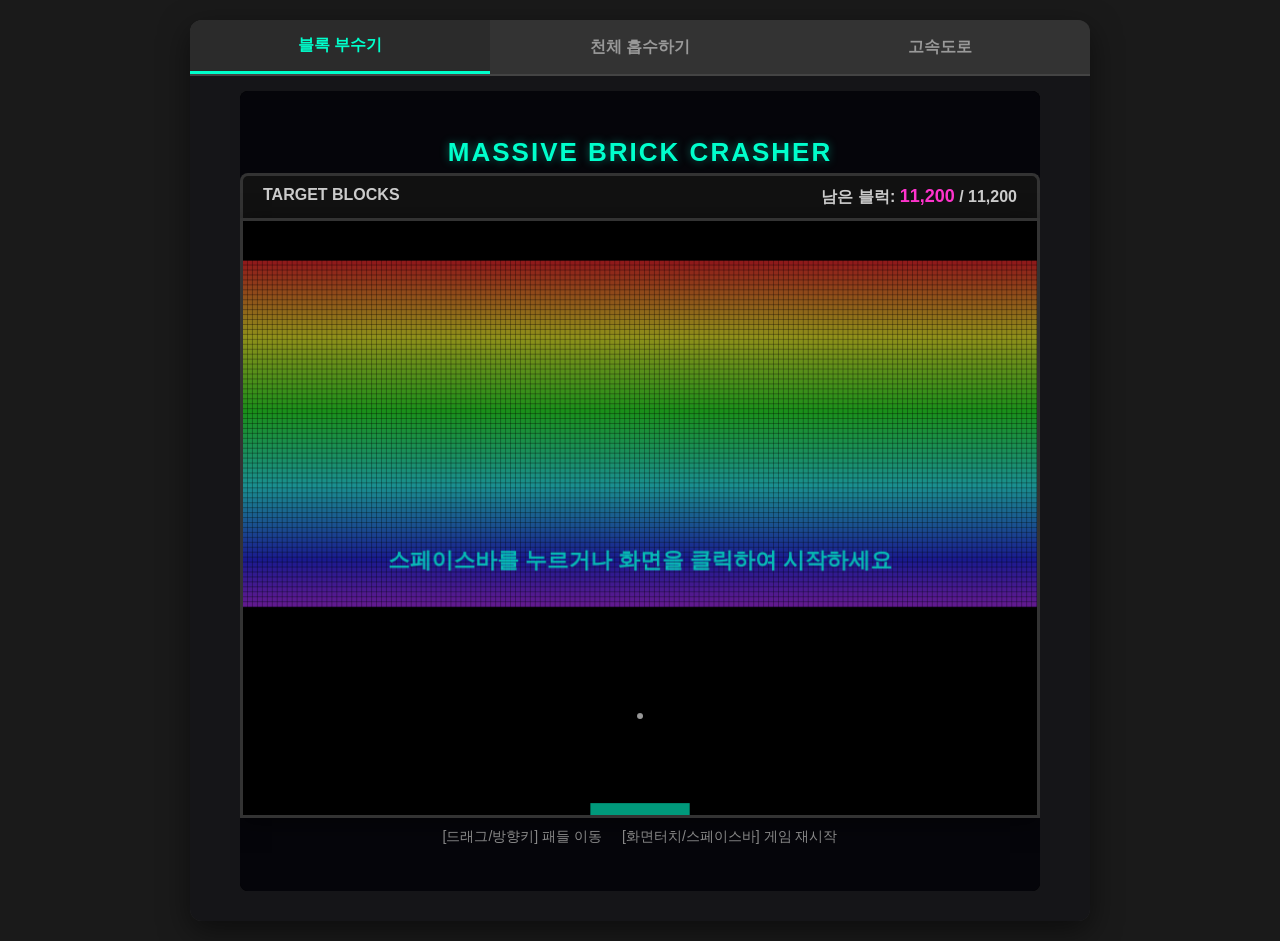
<file: index.html>
<!DOCTYPE html>
<html lang="ko">
<head>
    <meta charset="UTF-8">
    <meta name="viewport" content="width=device-width, initial-scale=1.0">
    <title>아케이드 게임 천국</title>
    <link rel="stylesheet" href="style.css">
</head>
<body>

    <div class="game-container">
        <div class="tab-menu">
            <button class="tab-btn active" data-tab="game1">블록 부수기</button>
            <button class="tab-btn" data-tab="game2">천체 흡수하기</button>
            <button class="tab-btn" data-tab="game3">고속도로</button>
        </div>

        <div class="tab-content">
            <div id="game1" class="tab-panel active">
                <div class="panel-layer">
                    <div class="panel-viewport">
                        <iframe src="Block.html" title="Block" data-native-width="800" data-native-height="800"></iframe>
                    </div>
                </div>
            </div>
            <div id="game2" class="tab-panel">
                <div class="panel-layer">
                    <div class="panel-viewport">
                        <iframe src="Celestial.html" title="Celestial" data-native-width="1280" data-native-height="1280"></iframe>
                    </div>
                </div>
            </div>
            <div id="game3" class="tab-panel">
                <div class="panel-layer">
                    <div class="panel-viewport">
                        <iframe id="highwayFrame" src="Highway.html" title="Highway" data-native-width="520" data-native-height="900"></iframe>
                    </div>
                </div>
            </div>
        </div>
    </div>

    <script src="script.js"></script>
</body>
</html>
</file>
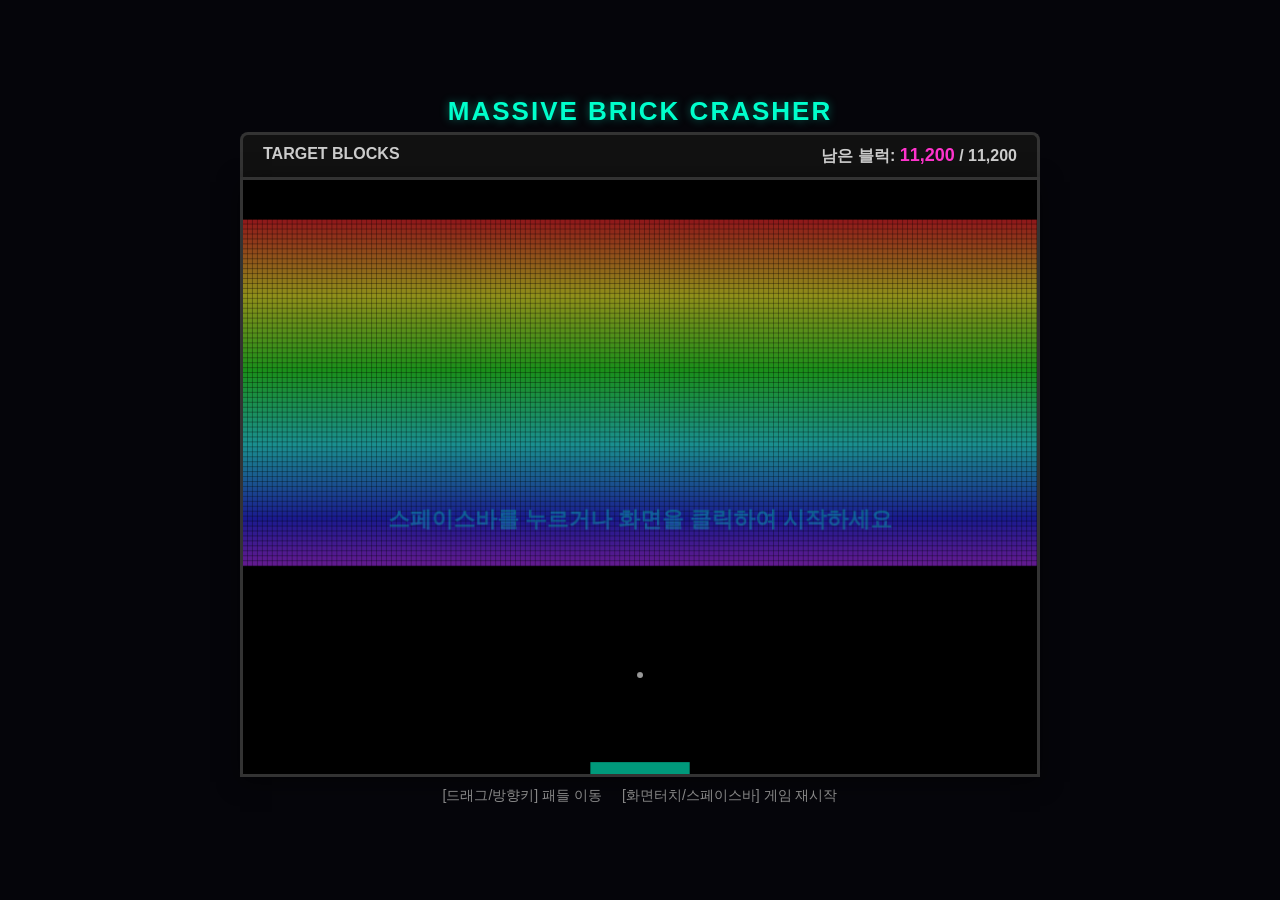
<file: Block.html>
<!DOCTYPE html>
<html lang="ko">
<head>
    <meta charset="UTF-8">
    <meta name="viewport" content="width=device-width, initial-scale=1.0, maximum-scale=1.0, user-scalable=no">
    <title>Massive Brick Breaker (Speed Limit Update)</title>
    <style>
        * { padding: 0; margin: 0; box-sizing: border-box; }
        body {
            background: #05050a;
            color: #fff;
            font-family: 'Arial', sans-serif;
            display: flex;
            flex-direction: column;
            align-items: center;
            justify-content: center;
            height: 100vh;
            overflow: hidden;
            touch-action: none; 
        }
        h1 {
            margin-bottom: 5px;
            font-size: clamp(18px, 4vw, 26px); 
            letter-spacing: 2px;
            color: #00ffcc;
            text-shadow: 0 0 10px rgba(0,255,204,0.4);
            text-align: center;
        }
        .hud-board {
            display: flex;
            justify-content: space-between;
            width: 100%;
            max-width: 800px;
            padding: 10px 20px;
            background: #111;
            border: 3px solid #333;
            border-bottom: none; 
            border-radius: 8px 8px 0 0;
            font-size: 16px;
            font-weight: bold;
            color: #ccc;
        }
        .hud-board .highlight {
            color: #ff33cc;
            font-size: 18px;
        }
        #gameCanvas {
            background: #000;
            border: 3px solid #333;
            display: block;
            width: 100%;
            max-width: 800px;
            aspect-ratio: 4 / 3; 
            box-shadow: 0 5px 20px rgba(0,0,0,0.5);
        }
        .ui-info {
            margin-top: 10px;
            display: flex;
            flex-wrap: wrap;
            justify-content: center;
            gap: 10px 20px;
            font-size: clamp(11px, 2.5vw, 14px);
            color: #888;
        }
    </style>
</head>
<body>

    <h1>MASSIVE BRICK CRASHER</h1>
    
    <div class="hud-board">
        <span>TARGET BLOCKS</span>
        <span>남은 블럭: <span id="remainingBricks" class="highlight">0</span> / <span id="totalBricks">0</span></span>
    </div>

    <canvas id="gameCanvas" width="800" height="600"></canvas>
    
    <div class="ui-info">
        <span>[드래그/방향키] 패들 이동</span>
        <span>[화면터치/스페이스바] 게임 재시작</span>
    </div>

    <script>
        // =====================================================================
        // 🛠️ 게임 통합 설정 구역 (여기서 원하는 대로 수치를 조작하세요!)
        // =====================================================================
        const CONFIG = {
            START_MESSAGE: "스페이스바를 누르거나 화면을 클릭하여 시작하세요", 
            BRICK_ROWS: 70,          
            BRICK_COLS: 160,         
            TOP_MARGIN: 40,          
            MAX_BALLS: 500,          
            MAX_ITEMS: 4,            
            BALL_SPEED: 3,           // 공의 기본(최저) 속도
            MAX_BALL_SPEED: 7,       // 💡 [기능 추가] 공의 최고 속도 한계치 제한!
            BALL_RADIUS: 3           
        };
        // =====================================================================

        const canvas = document.getElementById("gameCanvas");
        const ctx = canvas.getContext("2d");

        const domRemaining = document.getElementById("remainingBricks");
        const domTotal = document.getElementById("totalBricks");

        let gameState = 'WAITING';
        let score = 0;
        let totalBricks = 0;

        const paddleHeight = 12;
        let paddleWidth = 100;
        let paddleX = (canvas.width - paddleWidth) / 2;
        let rightPressed = false;
        let leftPressed = false;
        let paddleSpeedX = 0; 
        let lastMouseX = paddleX + paddleWidth / 2;

        const brickRows = CONFIG.BRICK_ROWS;
        const brickCols = CONFIG.BRICK_COLS;
        const playAreaWidth = 800;
        const playAreaHeight = 350; 
        const TOP_MARGIN = CONFIG.TOP_MARGIN; 
        const brickWidth = playAreaWidth / brickCols;   
        const brickHeight = playAreaHeight / brickRows; 
        
        let brickGrid = new Uint8Array(brickCols * brickRows);

        let balls = [];
        const ballRadius = CONFIG.BALL_RADIUS; 
        const initialBallSpeed = CONFIG.BALL_SPEED; 
        const MAX_BALLS = CONFIG.MAX_BALLS; 

        let items = [];
        const itemSize = 12;
        const itemSpeed = 3;
        const MAX_ITEMS = CONFIG.MAX_ITEMS; 

        function updateHUD() {
            if (domRemaining) domRemaining.innerText = (totalBricks - score).toLocaleString();
        }

        function initGame() {
            gameState = 'WAITING';
            score = 0;
            brickGrid.fill(1);
            totalBricks = brickCols * brickRows;
            if (domTotal) domTotal.innerText = totalBricks.toLocaleString();
            updateHUD();

            balls = [{
                x: canvas.width / 2,
                y: canvas.height - 100, 
                dx: initialBallSpeed * (Math.random() > 0.5 ? 1 : -1),
                dy: -initialBallSpeed // 시작할 때 위로 향하도록 수정
            }];

            items = [];
            paddleX = (canvas.width - paddleWidth) / 2;
            paddleSpeedX = 0;
            lastMouseX = paddleX + paddleWidth / 2;
        }

        function startGame() {
            if (gameState === 'WAITING') {
                gameState = 'PLAYING';
            } else if (gameState === 'GAMEOVER' || gameState === 'VICTORY') {
                initGame();
                gameState = 'PLAYING';
            }
        }

        // --- 입력(키보드) ---
        document.addEventListener("keydown", e => {
            if (e.key === "Right" || e.key === "ArrowRight") rightPressed = true;
            else if (e.key === "Left" || e.key === "ArrowLeft") leftPressed = true;
            if (e.key === " ") startGame(); 
        });
        document.addEventListener("keyup", e => {
            if (e.key === "Right" || e.key === "ArrowRight") rightPressed = false;
            else if (e.key === "Left" || e.key === "ArrowLeft") leftPressed = false;
        });

        // --- 입력(마우스 및 모바일 터치 통합) ---
        function updatePaddlePosition(clientX) {
            const rect = canvas.getBoundingClientRect();
            const scaleX = canvas.width / rect.width;
            let relativeX = (clientX - rect.left) * scaleX;

            if (relativeX > 0 && relativeX < canvas.width) {
                paddleX = relativeX - paddleWidth / 2;
                paddleSpeedX = relativeX - lastMouseX;
                lastMouseX = relativeX;
            }
        }

        canvas.addEventListener("mousemove", e => {
            if(gameState === 'PLAYING') updatePaddlePosition(e.clientX);
        });
        canvas.addEventListener("mousedown", e => {
            startGame();
        });

        canvas.addEventListener("touchstart", e => {
            startGame();
            if (gameState !== 'PLAYING') return;
            const rect = canvas.getBoundingClientRect();
            const scaleX = canvas.width / rect.width;
            lastMouseX = (e.touches[0].clientX - rect.left) * scaleX;
            updatePaddlePosition(e.touches[0].clientX);
        }, { passive: false });

        canvas.addEventListener("touchmove", e => {
            e.preventDefault(); 
            if(gameState === 'PLAYING') updatePaddlePosition(e.touches[0].clientX);
        }, { passive: false });


        // --- 물리 및 게임 로직 ---
        function spawnItem(x, y) {
            if (items.length < MAX_ITEMS && balls.length < MAX_BALLS) { 
                if (Math.random() < 0.4) items.push({ x, y });
            }
        }

        function drawBricks() {
            for (let r = 0; r < brickRows; r++) {
                ctx.fillStyle = `hsl(${(r / brickRows) * 280}, 85%, 55%)`;
                for (let c = 0; c < brickCols; c++) {
                    const idx = r * brickCols + c;
                    if (brickGrid[idx] === 1) {
                        const bX = c * brickWidth;
                        const bY = (r * brickHeight) + TOP_MARGIN; 
                        ctx.fillRect(bX, bY, brickWidth - 0.3, brickHeight - 0.3); 
                    }
                }
            }
        }

        function drawBalls() {
            balls.forEach(ball => {
                ctx.beginPath();
                ctx.arc(ball.x, ball.y, ballRadius, 0, Math.PI * 2);
                ctx.fillStyle = "#fff";
                ctx.fill();
                ctx.closePath();
            });
        }

        function drawItems() {
            items.forEach(item => {
                ctx.beginPath();
                ctx.rect(item.x - itemSize/2, item.y - itemSize/2, itemSize, itemSize);
                ctx.fillStyle = "#00ffcc";
                ctx.fill();
                ctx.closePath();
            });
        }

        // 대기 화면 그리기 (페이드 인/아웃 효과)
        function drawWaitingScreen() {
            const alpha = 0.2 + 0.8 * Math.abs(Math.sin(Date.now() / 400));
            ctx.fillStyle = "rgba(0, 0, 0, 0.4)"; 
            ctx.fillRect(0, 0, canvas.width, canvas.height);

            ctx.font = "bold 22px Arial";
            ctx.fillStyle = `rgba(0, 255, 204, ${alpha})`; 
            ctx.textAlign = "center";
            ctx.fillText(CONFIG.START_MESSAGE, canvas.width / 2, canvas.height / 2 + 50);
            ctx.textAlign = "left";
        }

        function drawPaddle() {
            ctx.beginPath();
            ctx.rect(paddleX, canvas.height - paddleHeight, paddleWidth, paddleHeight);
            ctx.fillStyle = "#00ffcc";
            ctx.fill();
            ctx.closePath();
        }

        function drawEndScreen() {
            ctx.fillStyle = "rgba(0,0,0,0.85)";
            ctx.fillRect(0, 0, canvas.width, canvas.height);
            ctx.font = "bold 44px Arial";
            ctx.fillStyle = gameState === 'VICTORY' ? "#00ffcc" : "#ff3333";
            ctx.textAlign = "center";
            ctx.fillText(gameState === 'VICTORY' ? "PERFECT CLEAR!" : "GAME OVER", canvas.width/2, canvas.height/2);
            ctx.font = "18px Arial";
            ctx.fillStyle = "#fff";
            ctx.fillText("Score: " + score.toLocaleString() + " Bricks destroyed", canvas.width/2, canvas.height/2 + 45);
            
            ctx.font = "16px Arial";
            ctx.fillText("TAP SCREEN OR PRESS SPACE TO RESTART", canvas.width/2, canvas.height/2 + 85);
            ctx.textAlign = "left";
        }

        function updateItems() {
            for (let i = items.length - 1; i >= 0; i--) {
                let item = items[i];
                item.y += itemSpeed;

                if (item.y + itemSize > canvas.height - paddleHeight &&
                    item.x + itemSize/2 > paddleX && item.x - itemSize/2 < paddleX + paddleWidth) {
                    splitBalls();
                    items.splice(i, 1);
                    continue;
                }
                if (item.y > canvas.height) items.splice(i, 1);
            }
        }

        function splitBalls() {
            if (balls.length >= MAX_BALLS) return;
            const newBalls = [];
            balls.forEach(b => {
                if (balls.length + newBalls.length >= MAX_BALLS) return;
                const speed = Math.sqrt(b.dx * b.dx + b.dy * b.dy);
                const angle1 = Math.atan2(b.dy, b.dx) + (Math.random() * 0.4 - 0.2);
                const angle2 = Math.atan2(b.dy, b.dx) + (Math.random() * 0.4 - 0.2);
                newBalls.push({ x: b.x, y: b.y, dx: Math.cos(angle1) * speed, dy: Math.sin(angle1) * speed });
                newBalls.push({ x: b.x, y: b.y, dx: Math.cos(angle2) * speed, dy: Math.sin(angle2) * speed });
            });
            balls = balls.concat(newBalls);
        }

        function checkBrickCollision(ball) {
            const checkX = ball.x;
            const checkY = ball.y + (ball.dy > 0 ? ballRadius : -ballRadius);

            if (checkX >= 0 && checkX < playAreaWidth && checkY >= TOP_MARGIN && checkY < playAreaHeight + TOP_MARGIN) {
                const c = Math.max(0, Math.min(brickCols - 1, Math.floor(checkX / brickWidth)));
                const r = Math.max(0, Math.min(brickRows - 1, Math.floor((checkY - TOP_MARGIN) / brickHeight)));
                const idx = r * brickCols + c;

                if (brickGrid[idx] === 1) {
                    brickGrid[idx] = 0; 
                    score++;
                    updateHUD();
                    ball.dy = -ball.dy; 
                    spawnItem(c * brickWidth + brickWidth/2, (r * brickHeight) + TOP_MARGIN);

                    if (score === totalBricks) gameState = 'VICTORY';
                    return true;
                }
            }
            return false;
        }

        function updateBalls() {
            if (balls.length > MAX_BALLS) balls.splice(0, balls.length - MAX_BALLS);
            const paddleTop = canvas.height - paddleHeight;

            for (let i = balls.length - 1; i >= 0; i--) {
                let b = balls[i];

                if (b.x + b.dx > canvas.width - ballRadius) {
                    b.dx = -Math.abs(b.dx);
                    b.x = canvas.width - ballRadius; 
                    if (Math.abs(b.dy) < 1.5) b.dy = Math.sign(b.dy) * 1.5;
                } else if (b.x + b.dx < ballRadius) {
                    b.dx = Math.abs(b.dx);
                    b.x = ballRadius; 
                    if (Math.abs(b.dy) < 1.5) b.dy = Math.sign(b.dy) * 1.5;
                }

                if (b.y + b.dy < ballRadius) b.dy = Math.abs(b.dy); 

                let nextX = b.x + b.dx;
                let nextY = b.y + b.dy;

                if (nextX + ballRadius > paddleX && nextX - ballRadius < paddleX + paddleWidth &&
                    nextY + ballRadius > paddleTop && nextY - ballRadius < canvas.height) {
                    
                    if (b.y <= paddleTop && b.dy > 0) {
                        b.y = paddleTop - ballRadius; 
                        b.dy = -b.dy; 

                        b.dx += paddleSpeedX * 0.15; 
                    } 
                    else {
                        b.dx = -b.dx; 
                        if (b.x < paddleX) b.x = paddleX - ballRadius;
                        else b.x = paddleX + paddleWidth + ballRadius;
                    }
                } 
                else if (b.y + b.dy > canvas.height - ballRadius) {
                    balls.splice(i, 1);
                    if (balls.length === 0) gameState = 'GAMEOVER';
                    continue;
                }

                checkBrickCollision(b);

                // 💡 [핵심 수정] 실시간 공 속도 벡터 한계 보정 (Clamp)
                let currentSpeed = Math.sqrt(b.dx * b.dx + b.dy * b.dy);
                
                // 최고 속도를 넘어서면 속도의 비율을 축소 고정
                if (currentSpeed > CONFIG.MAX_BALL_SPEED) {
                    b.dx = (b.dx / currentSpeed) * CONFIG.MAX_BALL_SPEED;
                    b.dy = (b.dy / currentSpeed) * CONFIG.MAX_BALL_SPEED;
                }
                // 각도가 너무 누워 속도가 죽는 현상 방지를 위한 최저 스피드 보완
                else if (currentSpeed < CONFIG.BALL_SPEED) {
                    b.dx = (b.dx / currentSpeed) * CONFIG.BALL_SPEED;
                    b.dy = (b.dy / currentSpeed) * CONFIG.BALL_SPEED;
                }

                b.x += b.dx;
                b.y += b.dy;
            }
        }

        function handlePaddleMove() {
            if (rightPressed && paddleX < canvas.width - paddleWidth) {
                paddleX += 11;
                paddleSpeedX = 11; 
            } else if (leftPressed && paddleX > 0) {
                paddleX -= 11;
                paddleSpeedX = -11; 
            } else {
                paddleSpeedX *= 0.8; 
            }
        }

        // 고정 프레임 타임 스텝
        let lastTime = 0;
        const TIME_STEP = 1000 / 60; 
        let accumulatedTime = 0;

        function gameLoop(timestamp) {
            if (!lastTime) lastTime = timestamp;
            let deltaTime = timestamp - lastTime;
            lastTime = timestamp;

            if (deltaTime > 250) deltaTime = 250; 

            accumulatedTime += deltaTime;
            while (accumulatedTime >= TIME_STEP) {
                if (gameState === 'PLAYING') {
                    updateItems();
                    updateBalls();
                }
                handlePaddleMove();
                accumulatedTime -= TIME_STEP;
            }

            ctx.clearRect(0, 0, canvas.width, canvas.height);
            drawBricks();
            drawPaddle();
            
            if (gameState === 'PLAYING') {
                drawItems();
                drawBalls();
            } else if (gameState === 'WAITING') {
                drawBalls(); 
                drawWaitingScreen(); 
            } else {
                drawEndScreen();
            }

            requestAnimationFrame(gameLoop);
        }

        initGame();
        requestAnimationFrame(gameLoop);
    </script>
</body>
</html>
</file>
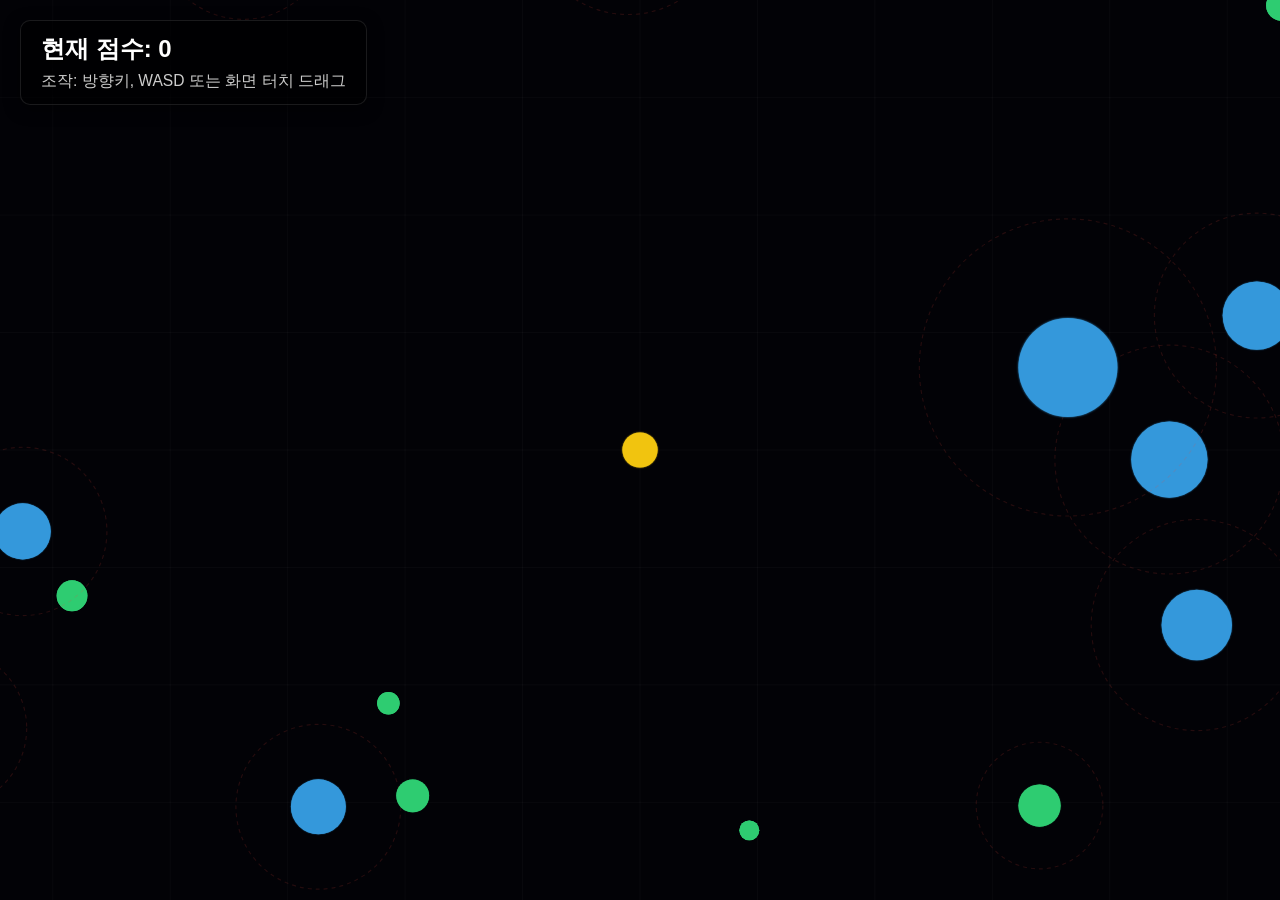
<file: Celestial.html>
<!DOCTYPE html>
<html lang="ko">
<head>
    <meta charset="UTF-8">
    <meta name="viewport" content="width=device-width, initial-scale=1.0, maximum-scale=1.0, user-scalable=no, shrink-to-fit=no">
    <title>소행성 키우기 (iframe 드래그 간섭 방지 패치)</title>
    <style>
        * {
            box-sizing: border-box;
            /* 모바일 터치 시 하이라이트 및 롱프레스 메뉴 방지 */
            -webkit-tap-highlight-color: transparent;
            -webkit-touch-callout: none;
            -webkit-user-select: none;
            user-select: none;
        }
        body {
            margin: 0;
            overflow: hidden;
            background-color: #020206;
            color: white;
            font-family: 'Malgun Gothic', sans-serif;
            position: fixed; /* iOS 스크롤 튕김 방지 */
            width: 100%;
            height: 100%;
            /* 🛠️ CSS 레벨에서 브라우저 터치 액션(스크롤, 줌 등)을 원천 차단 */
            touch-action: none; 
        }
        canvas {
            display: block;
            width: 100vw;
            height: 100vh;
        }
        
        /* 반응형 UI 레이아웃 최적화 */
        #ui {
            position: absolute;
            top: 20px;
            left: 20px;
            font-size: clamp(18px, 4vw, 24px); 
            font-weight: bold;
            text-shadow: 2px 2px 5px rgba(0,0,0,0.9);
            pointer-events: none;
            background: rgba(0, 0, 0, 0.6);
            padding: 12px 20px;
            border-radius: 10px;
            border: 1px solid rgba(255, 255, 255, 0.1);
            z-index: 5;
            max-width: 90%;
            box-shadow: 0 4px 15px rgba(0,0,0,0.5);
        }
        
        /* 팝업창 반응형 스타일 */
        .popup {
            display: none;
            position: absolute;
            top: 50%;
            left: 50%;
            transform: translate(-50%, -50%);
            text-align: center;
            background: rgba(4, 4, 12, 0.95);
            padding: 30px 20px;
            border-radius: 15px;
            box-shadow: 0 0 20px rgba(255, 255, 255, 0.2);
            z-index: 10;
            width: 85%;
            max-width: 450px;
        }
        #gameover { border: 2px solid #ff4444; box-shadow: 0 0 20px rgba(255, 68, 68, 0.5); }
        #gameover h1 { color: #ff4444; margin-top: 0; font-size: 32px; }
        
        #gameclear { border: 2px solid #aa44ff; box-shadow: 0 0 40px rgba(170, 68, 255, 0.6); }
        #gameclear h1 { color: #dcb4ff; margin-top: 0; font-size: 32px; text-shadow: 0 0 15px rgba(170, 68, 255, 0.8); }

        .popup p { font-size: 15px; line-height: 1.5; color: #ddd; }

        .popup button {
            color: white;
            border: none;
            padding: 14px 35px;
            font-size: 16px;
            font-weight: bold;
            border-radius: 8px;
            cursor: pointer;
            transition: 0.2s;
            margin-top: 10px;
            width: 100%; 
        }
        #gameover button { background: #ff4444; }
        #gameover button:hover { background: #ff6666; }
        #gameclear button { background: #aa44ff; }
        #gameclear button:hover { background: #c377ff; }
        
        .hint-text {
            font-size: 12px;
            color: #777;
            margin-top: 12px;
        }
    </style>
</head>
<body>

    <div id="ui">
        <div>현재 점수: <span id="score">0</span></div>
        <div id="control-hint" style="font-size: 0.65em; color: #ccc; margin-top: 6px; font-weight: normal;">조작: 방향키, WASD 또는 화면 터치 드래그</div>
    </div>
    
    <div id="gameover" class="popup">
        <h1>GAME OVER</h1>
        <p>자신보다 거대한 천체와 충돌했습니다!</p>
        <button onclick="resetGame()">다시 시작</button>
        <div class="hint-text" id="reset-hint-over">[ 스페이스바 ]나 화면을 터치하세요.</div>
    </div>

    <div id="gameclear" class="popup">
        <h1>GAME CLEAR</h1>
        <p>축하합니다! 시공간을 왜곡하는 초거대 블랙홀로 각성했습니다!</p>
        <button onclick="resetGame()">우주 재창조 (다시 시작)</button>
        <div class="hint-text" id="reset-hint-clear">[ 스페이스바 ]나 화면을 터치하세요.</div>
    </div>

    <canvas id="gameCanvas"></canvas>

    <script>
        const canvas = document.getElementById('gameCanvas');
        const ctx = canvas.getContext('2d');
        const scoreEl = document.getElementById('score');
        const gameOverEl = document.getElementById('gameover');
        const gameClearEl = document.getElementById('gameclear');
        const controlHintEl = document.getElementById('control-hint');
        const resetHintOver = document.getElementById('reset-hint-over');
        const resetHintClear = document.getElementById('reset-hint-clear');

        function resizeCanvas() {
            canvas.width = window.innerWidth;
            canvas.height = window.innerHeight;
        }
        window.addEventListener('resize', resizeCanvas);
        resizeCanvas();

        const WIN_MASS_LIMIT = 10000; 
        const CELESTIAL_COLLISION_MODE = 'SMALLER_DESTROY'; 

        let isGameOver = false;
        let isGameClear = false;
        let isExploding = false; 
        let isBlackholing = false; 
        let blackholeRotation = 0; 
        
        let celestials = [];
        let particles = []; 
        let lastTime = 0;

        let globalScoreMultiplier = 1.0; 
        const SCALE_TRIGGER_LIMIT = 60;  

        const keys = {
            ArrowUp: false, ArrowDown: false, ArrowLeft: false, ArrowRight: false,
            w: false, s: false, a: false, d: false
        };
        
        let touchStartPos = { x: 0, y: 0 };
        let touchMoveVector = { x: 0, y: 0 };
        let touchActive = false;
        let isMobile = false;

        let camera = { 
            x: 0, 
            y: 0, 
            zoom: 1.0,       
            targetZoom: 1.0  
        };

        let player = {
            worldX: 0,
            worldY: 0,
            vx: 0,
            vy: 0,
            radius: 15,
            color: '#f1c40f'
        };

        const BASE_ACCELERATION = 80.0;  
        const FRICTION_DECAY = 1.8;      
        const MAX_SPEED = 480;           
        const GRAVITY_CONSTANT = 35.0;   
        const MAX_CELESTIALS = 60;    

        function handleGameKeyDown(key) {
            if (key in keys) keys[key] = true;
            if (key === ' ' || key === 'Spacebar') {
                if (isGameOver || isGameClear) {
                    resetGame();
                }
            }
        }

        function handleGameKeyUp(key) {
            if (key in keys) keys[key] = false;
        }

        window.addEventListener('keydown', (e) => {
            handleGameKeyDown(e.key);
        });
        window.addEventListener('keyup', (e) => {
            handleGameKeyUp(e.key);
        });

        window.addEventListener('message', (e) => {
            if (!e.data || !e.data.type) return;

            if (e.data.type === 'GAME_KEYDOWN') {
                handleGameKeyDown(e.data.key);
            } else if (e.data.type === 'GAME_KEYUP') {
                handleGameKeyUp(e.data.key);
            }
        });

        function enableMobileUI() {
            if (isMobile) return;
            isMobile = true;
            resetHintOver.innerText = "팝업창 또는 화면을 터치해 재시작";
            resetHintClear.innerText = "팝업창 또는 화면을 터치해 재시작";
        }

        // 🛠️ 핵심 변경 패치: { passive: false }를 활성화하고 e.preventDefault()와 e.stopPropagation() 연동
        // 부모 페이지로의 스크롤 및 터치 이벤트 간섭을 물리적으로 완벽 차단합니다.
        window.addEventListener('touchstart', (e) => {
            enableMobileUI();
            if (isGameOver || isGameClear) return;
            
            // iframe 바깥 부모 영역으로 터치 신호가 유출되는 것을 차단
            e.stopPropagation(); 
            
            touchActive = true;
            const touch = e.touches[0];
            touchStartPos.x = touch.clientX;
            touchStartPos.y = touch.clientY;
            touchMoveVector.x = 0;
            touchMoveVector.y = 0;
        }, { passive: false }); // 스크롤 차단(preventDefault)을 강제하기 위해 passive를 false로 변경

        window.addEventListener('touchmove', (e) => {
            if (!touchActive) return;
            
            // 🛠️ 중요: 브라우저가 화면 전체(부모 창 포함)를 스크롤 하려는 행위를 강제 거부
            if (e.cancelable) e.preventDefault(); 
            e.stopPropagation();

            const touch = e.touches[0];
            const dx = touch.clientX - touchStartPos.x;
            const dy = touch.clientY - touchStartPos.y;
            const dist = Math.hypot(dx, dy);

            const maxDragRange = 40; 
            if (dist === 0) {
                touchMoveVector.x = 0;
                touchMoveVector.y = 0;
            } else {
                const scalar = Math.min(dist, maxDragRange) / maxDragRange;
                touchMoveVector.x = (dx / dist) * scalar;
                touchMoveVector.y = (dy / dist) * scalar;
            }
        }, { passive: false }); // 여기도 passive: false 필수!

        window.addEventListener('touchend', (e) => {
            e.stopPropagation();
            touchActive = false;
            touchMoveVector.x = 0;
            touchMoveVector.y = 0;
        }, { passive: false });

        window.addEventListener('click', () => {
            if (isGameOver || isGameClear) {
                resetGame();
            }
        });


        class Celestial {
            constructor(worldX, worldY, radius) {
                this.worldX = worldX;
                this.worldY = worldY;
                this.radius = radius;
                this.color = this.assignColor();
                this.vx = (Math.random() - 0.5) * 30;
                this.vy = (Math.random() - 0.5) * 30;
                this.screenX = 0;
                this.screenY = 0;
            }

            assignColor() {
                let actualSize = this.radius * globalScoreMultiplier;
                if (actualSize < 20) return '#2ecc71';      
                if (actualSize < 50) return '#3498db';      
                if (actualSize < 120) return '#9b59b6';      
                return '#e74c3c';                       
            }

            get gravityRadius() { return this.radius * 3.0; }

            update(dt) {
                this.worldX += this.vx * dt;
                this.worldY += this.vy * dt;
                
                this.screenX = canvas.width / 2 + (this.worldX - camera.x) * camera.zoom;
                this.screenY = canvas.height / 2 + (this.worldY - camera.y) * camera.zoom;
            }

            draw() {
                const margin = (this.gravityRadius + 400) * camera.zoom;
                if (this.screenX < -margin || this.screenX > canvas.width + margin ||
                    this.screenY < -margin || this.screenY > canvas.height + margin) {
                    return;
                }

                if (this.radius > player.radius && !isBlackholing) {
                    ctx.beginPath();
                    ctx.arc(this.worldX, this.worldY, this.gravityRadius, 0, Math.PI * 2);
                    ctx.strokeStyle = 'rgba(231, 76, 60, 0.15)';
                    let dashPattern = Math.max(1, 4 / camera.zoom);
                    ctx.setLineDash([dashPattern, dashPattern]); 
                    ctx.stroke();
                    ctx.setLineDash([]);
                }

                ctx.beginPath();
                ctx.arc(this.worldX, this.worldY, this.radius, 0, Math.PI * 2);
                ctx.fillStyle = this.color;
                ctx.shadowBlur = this.radius * 0.05;
                ctx.shadowColor = this.color;
                ctx.fill();
                ctx.shadowBlur = 0;
            }
        }

        class Particle {
            constructor(x, y, mode = 'explode') {
                this.x = x;
                this.y = y;
                this.mode = mode; 
                this.radius = Math.random() * 3 + 1;
                this.life = 100;
                this.opacity = 1;

                const angle = Math.random() * Math.PI * 2;
                if (mode === 'explode') {
                    const speed = (Math.random() * 300 + 100) / camera.zoom;
                    this.vx = Math.cos(angle) * speed;
                    this.vy = Math.sin(angle) * speed;
                } else {
                    const speed = Math.random() * 5 + 3;
                    const startDist = (player.radius * 2.5 + Math.random() * 200) / camera.zoom;
                    this.x = player.worldX + Math.cos(angle) * startDist;
                    this.y = player.worldY + Math.sin(angle) * startDist;
                    this.vx = 0;
                    this.vy = 0;
                    this.color = Math.random() > 0.5 ? '#ffaa44' : '#da70d6';
                }
            }

            update(dt) {
                if (this.mode === 'explode') {
                    this.x += this.vx * dt;
                    this.y += this.vy * dt;
                    this.life -= 150 * dt; 
                    this.radius *= Math.pow(0.1, dt);
                    this.opacity = Math.max(0, this.life / 100);
                } else {
                    let dx = player.worldX - this.x;
                    let dy = player.worldY - this.y;
                    let dist = Math.hypot(dx, dy);
                    
                    let pullSpeed = (5.5 / camera.zoom) * (dt * 60);
                    let rotSpeed = (4.0 / camera.zoom) * (dt * 60);

                    this.x += (dx / dist) * pullSpeed + (dy / dist) * rotSpeed; 
                    this.y += (dy / dist) * pullSpeed - (dx / dist) * rotSpeed;
                    
                    if (dist < player.radius * 0.8) this.life = 0;
                    this.opacity = Math.min(1, dist / (player.radius * 2));
                }
            }

            draw() {
                if (this.opacity <= 0) return;
                ctx.beginPath();
                ctx.arc(this.x, this.y, this.radius, 0, Math.PI * 2);
                ctx.fillStyle = this.mode === 'explode' ? `rgba(255, 80, 20, ${this.opacity})` : this.color;
                ctx.fill();
            }
        }

        function init() {
            isGameOver = false;
            isGameClear = false;
            isExploding = false;
            isBlackholing = false;
            blackholeRotation = 0;
            globalScoreMultiplier = 1.0; 
            gameOverEl.style.display = 'none';
            gameClearEl.style.display = 'none';
            
            player.worldX = 0;
            player.worldY = 0;
            player.vx = 0;
            player.vy = 0;
            player.radius = 15;
            player.color = '#f1c40f';
            
            camera.x = 0;
            camera.y = 0;
            camera.zoom = 1.0;
            camera.targetZoom = 1.0;

            celestials = [];
            particles = []; 

            for (let i = 0; i < MAX_CELESTIALS; i++) {
                spawnCelestial(true);
            }
        }

        function spawnCelestial(initial = false) {
            let minRadius = Math.max(5, player.radius * 0.15);
            let maxRadius = player.radius * 2.3;
            let radius = Math.random() * (maxRadius - minRadius) + minRadius;
            
            if (Math.random() > 0.94) radius = Math.random() * (player.radius * 1.5) + (player.radius * 2.0);

            const currentSpawnRadius = Math.max(1800, 1500 / camera.zoom);

            if (initial) {
                let angle = Math.random() * Math.PI * 2;
                let distance = Math.random() * (currentSpawnRadius - 400) + 300; 
                let wX = player.worldX + Math.cos(angle) * distance;
                let wY = player.worldY + Math.sin(angle) * distance;
                celestials.push(new Celestial(wX, wY, radius));
            } else {
                const padding = 300 / camera.zoom; 
                const halfW = (canvas.width / 2) / camera.zoom;
                const halfH = (canvas.height / 2) / camera.zoom;

                const edge = Math.floor(Math.random() * 4);
                let sX, sY;

                if (edge === 0) { 
                    sX = camera.x - halfW - padding - Math.random() * 400;
                    sY = camera.y - halfH + Math.random() * (halfH * 2);
                } else if (edge === 1) { 
                    sX = camera.x + halfW + padding + Math.random() * 400;
                    sY = camera.y - halfH + Math.random() * (halfH * 2);
                } else if (edge === 2) { 
                    sX = camera.x - halfW + Math.random() * (halfW * 2);
                    sY = camera.y - halfH - padding - Math.random() * 400;
                } else { 
                    sX = camera.x - halfW + Math.random() * (halfW * 2);
                    sY = camera.y + halfH + padding + Math.random() * 400;
                }

                celestials.push(new Celestial(sX, sY, radius));
            }
        }

        function updatePlayer(dt) {
            if (isExploding || isBlackholing) return; 

            if (keys.ArrowUp || keys.w) player.vy -= BASE_ACCELERATION / camera.zoom;
            if (keys.ArrowDown || keys.s) player.vy += BASE_ACCELERATION / camera.zoom;
            if (keys.ArrowLeft || keys.a) player.vx -= BASE_ACCELERATION / camera.zoom;
            if (keys.ArrowRight || keys.d) player.vx += BASE_ACCELERATION / camera.zoom;

            if (touchActive && (touchMoveVector.x !== 0 || touchMoveVector.y !== 0)) {
                player.vx += touchMoveVector.x * (BASE_ACCELERATION * 1.5 / camera.zoom);
                player.vy += touchMoveVector.y * (BASE_ACCELERATION * 1.5 / camera.zoom);
            }

            player.vx *= Math.exp(-FRICTION_DECAY * dt);
            player.vy *= Math.exp(-FRICTION_DECAY * dt);

            const currentMaxSpeed = MAX_SPEED / camera.zoom;
            let speed = Math.hypot(player.vx, player.vy);
            if (speed > currentMaxSpeed) {
                player.vx = (player.vx / speed) * currentMaxSpeed;
                player.vy = (player.vy / speed) * currentMaxSpeed;
            }

            player.worldX += player.vx * dt;
            player.worldY += player.vy * dt;

            camera.x += (player.worldX - camera.x) * (1 - Math.pow(0.001, dt));
            camera.y += (player.worldY - camera.y) * (1 - Math.pow(0.001, dt));

            camera.targetZoom = 15 / (10 + player.radius * 0.18); 
            camera.zoom += (camera.targetZoom - camera.zoom) * (1 - Math.pow(0.05, dt));
        }

        function rescaleWorld() {
            const factor = 0.5; 
            player.radius *= factor;
            player.worldX *= factor;
            player.worldY *= factor;
            player.vx *= factor;
            player.vy *= factor;

            camera.x *= factor;
            camera.y *= factor;
            camera.zoom /= factor; 
            camera.targetZoom /= factor;

            celestials.forEach(c => {
                c.worldX *= factor;
                c.worldY *= factor;
                c.radius *= factor;
                c.vx *= factor;
                c.vy *= factor;
            });

            particles.forEach(p => {
                p.x *= factor;
                p.y *= factor;
                p.vx *= factor;
                p.vy *= factor;
                p.radius *= factor;
            });

            globalScoreMultiplier /= factor;
        }

        function handlePhysics(dt) {
            if (isExploding) return; 

            if (isBlackholing) {
                blackholeRotation += 2.4 * dt; 
                celestials.forEach((c, index) => {
                    let dx = c.worldX - player.worldX;
                    let dy = c.worldY - player.worldY;
                    let distance = Math.hypot(dx, dy);
                    
                    c.worldX -= (dx / distance) * (1100 / camera.zoom) * dt;
                    c.worldY -= (dy / distance) * (1100 / camera.zoom) * dt;

                    if (distance < player.radius * 0.9) {
                        celestials.splice(index, 1);
                    }
                });
                
                scoreEl.innerText = WIN_MASS_LIMIT;
                return;
            }

            const currentDespawnRadius = Math.max(2200, 2000 / camera.zoom);

            for (let i = celestials.length - 1; i >= 0; i--) {
                let c = celestials[i];
                
                let dx = c.worldX - player.worldX;
                let dy = c.worldY - player.worldY;
                let distance = Math.hypot(dx, dy);

                if (distance > currentDespawnRadius) {
                    celestials.splice(i, 1);
                    spawnCelestial(false);
                    continue;
                }

                if (c.radius > player.radius) {
                    if (distance < c.gravityRadius) {
                        let force = (GRAVITY_CONSTANT * c.radius) / (distance * 0.1 + 4);
                        player.vx += (dx / distance) * force * 15 * dt;
                        player.vy += (dy / distance) * force * 15 * dt;
                    }
                }

                if (distance < player.radius + c.radius) {
                    if (player.radius >= c.radius) {
                        player.radius = Math.sqrt(player.radius * player.radius + c.radius * c.radius * 0.4);
                        celestials.splice(i, 1);
                        spawnCelestial(false);

                        if (player.radius >= SCALE_TRIGGER_LIMIT && !isBlackholing) {
                            rescaleWorld();
                        }

                        let currentActualMass = player.radius * globalScoreMultiplier;
                        let currentScore = Math.max(0, Math.floor(currentActualMass - 15));

                        if (currentScore >= WIN_MASS_LIMIT) {
                            startBlackholeSequence();
                            return;
                        }
                    } else {
                        startExplosion();
                        break;
                    }
                }
            }

            if (CELESTIAL_COLLISION_MODE !== 'OFF') {
                for (let i = 0; i < celestials.length; i++) {
                    for (let j = i + 1; j < celestials.length; j++) {
                        let c1 = celestials[i];
                        let c2 = celestials[j];

                        let c_dx = c2.worldX - c1.worldX;
                        let c_dy = c2.worldY - c1.worldY;
                        let c_dist = Math.hypot(c_dx, c_dy);

                        if (c_dist < c1.radius + c2.radius) {
                            if (CELESTIAL_COLLISION_MODE === 'BOTH_DESTROY') {
                                celestials.splice(j, 1); 
                                celestials.splice(i, 1); 
                                i--; 
                                spawnCelestial(false);
                                spawnCelestial(false);
                                break; 
                            } 
                            else if (CELESTIAL_COLLISION_MODE === 'SMALLER_DESTROY') {
                                if (c1.radius >= c2.radius) {
                                    celestials.splice(j, 1);
                                    j--;
                                    spawnCelestial(false);
                                } else {
                                    celestials.splice(i, 1);
                                    i--;
                                    spawnCelestial(false);
                                    break;
                                }
                            }
                        }
                    }
                }
            }

            scoreEl.innerText = Math.max(0, Math.floor(player.radius * globalScoreMultiplier - 15));
        }

        function startBlackholeSequence() {
            isBlackholing = true;
            player.color = '#000002'; 
            scoreEl.innerText = WIN_MASS_LIMIT; 
            
            for (let i = 0; i < 120; i++) {
                particles.push(new Particle(0, 0, 'blackhole'));
            }

            setTimeout(() => {
                isGameClear = true;
                gameClearEl.style.display = 'block';
            }, 4000); 
        }

        function startExplosion() {
            isExploding = true;
            for (let i = 0; i < 60; i++) {
                particles.push(new Particle(player.worldX, player.worldY, 'explode'));
            }
            setTimeout(() => {
                isGameOver = true;
                gameOverEl.style.display = 'block';
            }, 1200);
        }

        function drawBackground() {
            const gridSize = 100;
            
            let startX = (canvas.width / 2 - camera.x * camera.zoom) % (gridSize * camera.zoom);
            let startY = (canvas.height / 2 - camera.y * camera.zoom) % (gridSize * camera.zoom);
            
            if (startX > 0) startX -= (gridSize * camera.zoom);
            if (startY > 0) startY -= (gridSize * camera.zoom);

            ctx.beginPath();
            ctx.strokeStyle = 'rgba(255, 255, 255, 0.03)';
            ctx.lineWidth = 1;

            for (let x = startX; x < canvas.width; x += (gridSize * camera.zoom)) {
                ctx.moveTo(x, 0);
                ctx.lineTo(x, canvas.height);
            }
            for (let y = startY; y < canvas.height; y += (gridSize * camera.zoom)) {
                ctx.moveTo(0, y);
                ctx.lineTo(canvas.width, y);
            }
            ctx.stroke();
        }

        function drawAccretionDisk(wX, wY, r) {
            ctx.save();
            ctx.translate(wX, wY);
            ctx.rotate(blackholeRotation); 

            ctx.beginPath();
            ctx.arc(0, 0, r * 1.3, 0, Math.PI * 2);
            let lensGrad = ctx.createRadialGradient(0, 0, r * 0.9, 0, 0, r * 1.6);
            lensGrad.addColorStop(0, 'rgba(0, 0, 0, 1)');
            lensGrad.addColorStop(0.1, 'rgba(255, 140, 0, 0.7)');  
            lensGrad.addColorStop(0.3, 'rgba(138, 43, 226, 0.4)'); 
            lensGrad.addColorStop(1, 'rgba(0, 0, 0, 0)');
            ctx.fillStyle = lensGrad;
            ctx.fill();

            ctx.scale(2.2, 0.4); 
            ctx.beginPath();
            ctx.arc(0, 0, r * 1.4, 0, Math.PI * 2);
            let diskGrad = ctx.createRadialGradient(0, 0, r * 0.8, 0, 0, r * 1.5);
            diskGrad.addColorStop(0, 'rgba(255, 255, 255, 1)');
            diskGrad.addColorStop(0.2, 'rgba(255, 69, 0, 0.8)');
            diskGrad.addColorStop(0.6, 'rgba(75, 0, 130, 0.3)');
            diskGrad.addColorStop(1, 'rgba(0, 0, 0, 0)');
            ctx.fillStyle = diskGrad;
            ctx.fill();

            ctx.restore();
        }

        function resetGame() {
            init();
            lastTime = performance.now(); 
            requestAnimationFrame(animate);
        }

        function animate(currentTime) {
            if (isGameOver || isGameClear) return;

            let dt = (currentTime - lastTime) / 1000;
            lastTime = currentTime;

            if (dt > 0.1) dt = 0.1; 

            ctx.clearRect(0, 0, canvas.width, canvas.height);

            drawBackground();

            celestials.forEach(c => c.update(dt));
            updatePlayer(dt);
            handlePhysics(dt); 

            ctx.save();
            ctx.translate(canvas.width / 2, canvas.height / 2);
            ctx.scale(camera.zoom, camera.zoom);
            ctx.translate(-camera.x, -camera.y);

            celestials.forEach(c => c.draw());

            if (!isExploding) {
                if (isBlackholing) {
                    drawAccretionDisk(player.worldX, player.worldY, player.radius);

                    ctx.beginPath();
                    ctx.arc(player.worldX, player.worldY, player.radius * 0.95, 0, Math.PI * 2);
                    ctx.fillStyle = '#010103';
                    ctx.fill();
                } else {
                    ctx.beginPath();
                    ctx.arc(player.worldX, player.worldY, player.radius, 0, Math.PI * 2);
                    ctx.fillStyle = player.color;
                    ctx.shadowBlur = player.radius * 0.1; 
                    ctx.shadowColor = player.color;
                    ctx.fill();
                    ctx.shadowBlur = 0;
                }
            }

            if (isExploding || isBlackholing) {
                particles.forEach((p, index) => {
                    p.update(dt);
                    p.draw();
                    if (p.life <= 0 && p.mode === 'explode') {
                        particles.splice(index, 1);
                    }
                    if (p.life <= 0 && p.mode === 'blackhole' && !isGameClear) {
                        particles[index] = new Particle(0, 0, 'blackhole');
                    }
                });
            }

            ctx.restore(); 

            requestAnimationFrame(animate);
        }

        init();
        requestAnimationFrame((timestamp) => {
            lastTime = timestamp;
            animate(timestamp);
        });
    </script>
</body>
</html>
</file>
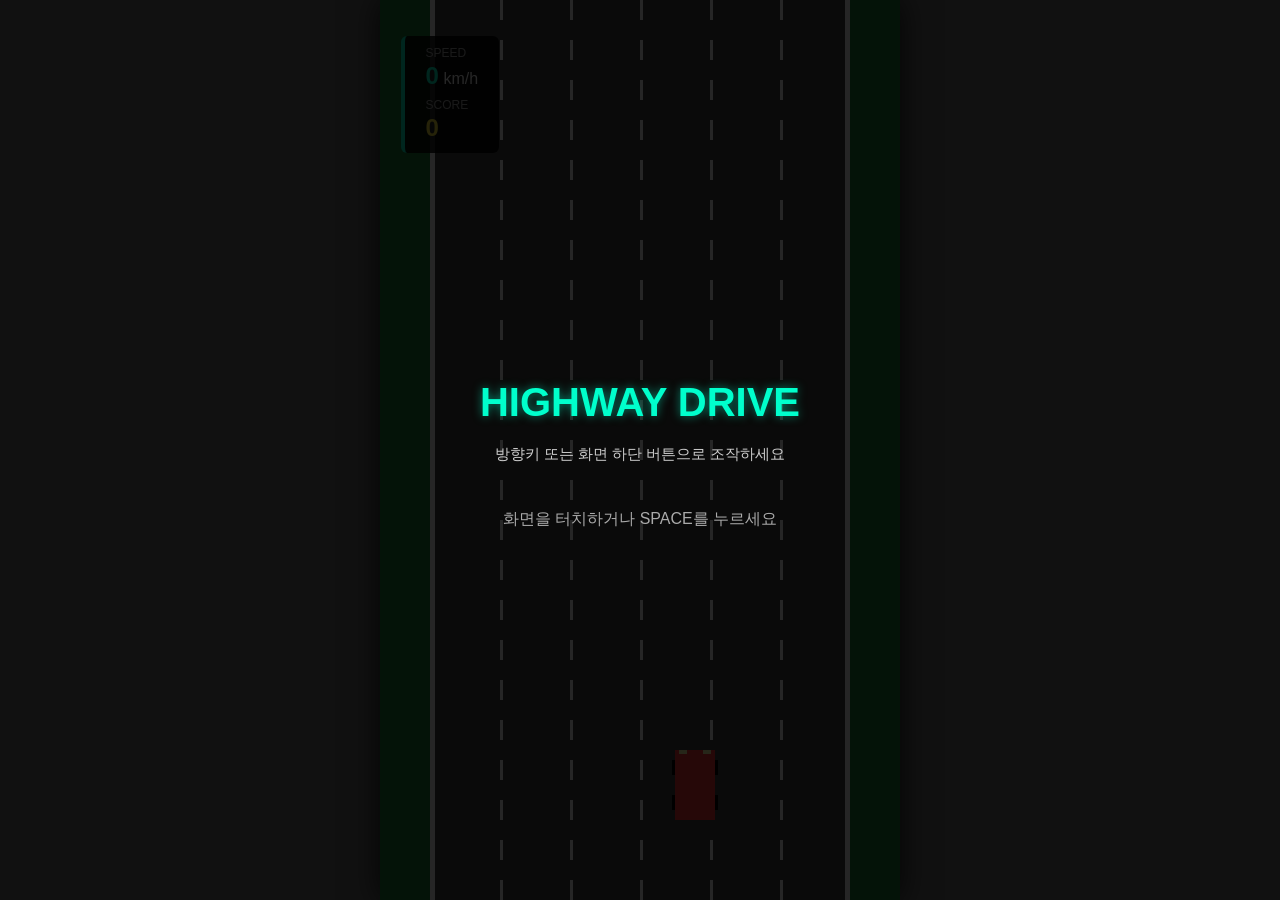
<file: Highway.html>
<!DOCTYPE html>
<html lang="ko">
<head>
    <meta charset="UTF-8">
    <meta name="viewport" content="width=device-width, initial-scale=1.0, maximum-scale=1.0, user-scalable=no">
    <title>고속도로 주행 시뮬레이션 (빅사이즈 버튼)</title>
    <style>
        body {
            margin: 0;
            padding: 0;
            background-color: #111;
            font-family: 'Arial', sans-serif;
            display: flex;
            justify-content: center;
            align-items: center;
            height: 100dvh; 
            overflow: hidden;
            touch-action: none; 
        }

        #gameContainer {
            position: relative;
            background-color: #222;
            height: 100dvh;
            width: calc(100dvh * (520 / 900));
            max-width: 520px;
            max-height: 900px;
            box-shadow: 0 0 30px rgba(0,0,0,0.8);
            overflow: hidden;
        }

        @media (max-aspect-ratio: 520/900) {
            #gameContainer {
                width: 100vw;
                height: calc(100vw * (900 / 520));
            }
        }

        canvas {
            width: 100%;
            height: 100%;
            display: block;
            background-color: #333;
        }

        #dashboard {
            position: absolute;
            top: 4%;
            left: 4%;
            background: rgba(0, 0, 0, 0.85);
            color: #fff;
            padding: 2% 4%;
            border-radius: 6px;
            border-left: 4px solid #00ffcc;
            pointer-events: none;
        }

        #speedNum, #scoreNum {
            font-size: clamp(18px, 4vw, 24px); 
            font-weight: bold;
            color: #00ffcc;
        }
        #scoreNum { color: #ffeb3b; }
        .dash-label { font-size: clamp(10px, 2.5vw, 12px); color: #aaa; margin-bottom: 2px; }

        /* 터치 컨트롤러 레이아웃 (크기 대폭 확대 및 위치 미세조정) */
        #mobileControls {
            position: absolute;
            bottom: 4%; 
            left: 0;
            width: 100%;
            display: none; 
            justify-content: space-between;
            padding: 0 15px;
            box-sizing: border-box;
            pointer-events: none; 
            z-index: 5;
        }

        .d-pad {
            display: flex;
            flex-direction: row; 
            gap: 12px; /* 버튼 사이 간격 확대 */
            pointer-events: auto;
            align-items: flex-end;
        }

        /* 왼쪽 조향 버튼 스타일 (크기 확대) */
        .left-pad button {
            width: clamp(75px, 18vw, 95px);
            height: clamp(75px, 18vw, 95px);
            border-radius: 50%;
            background: rgba(0, 0, 0, 0.75);
            border: 3px solid rgba(255, 255, 255, 0.5);
            color: #fff;
            font-size: clamp(22px, 5vw, 30px);
            display: flex;
            justify-content: center;
            align-items: center;
            user-select: none;
            -webkit-tap-highlight-color: transparent;
        }

        /* 오른쪽 페달 버튼 스타일 (면적 및 세로 길이 확대) */
        .right-pad button {
            width: clamp(65px, 16vw, 85px); /* 가로폭 확대 */
            height: clamp(100px, 24vw, 130px); /* 세로폭 확대 */
            border-radius: 12px; 
            background: rgba(25 decad, 25, 25, 0.85);
            border: 3px solid rgba(255, 255, 255, 0.5);
            color: #fff;
            font-weight: bold;
            font-size: clamp(14px, 3.5vw, 18px);
            display: flex;
            flex-direction: column;
            justify-content: center;
            align-items: center;
            user-select: none;
            -webkit-tap-highlight-color: transparent;
            box-shadow: inset 0 0 15px rgba(0,0,0,0.9);
            gap: 5px;
        }

        /* 개별 페달 포인트 컬러 설정 */
        #btnDown { border-left: 5px solid #ff3333; } 
        #btnUp { border-left: 5px solid #00ffcc; }   

        .left-pad button:active {
            background: rgba(0, 255, 204, 0.6);
            border-color: #00ffcc;
        }
        #btnDown:active {
            background: rgba(255, 51, 51, 0.5);
            border-color: #ff3333;
        }
        #btnUp:active {
            background: rgba(0, 255, 204, 0.5);
            border-color: #00ffcc;
        }

        @media (hover: none) and (pointer: coarse), (max-width: 768px) {
            #mobileControls { display: flex; }
        }

        .screen-overlay {
            position: absolute;
            top: 0;
            left: 0;
            width: 100%;
            height: 100%;
            background: rgba(0, 0, 0, 0.85);
            color: white;
            display: flex;
            flex-direction: column;
            justify-content: center;
            align-items: center;
            z-index: 20;
            text-align: center;
            cursor: pointer; 
        }

        #startScreen h1 {
            color: #00ffcc;
            font-size: clamp(28px, 8vw, 40px);
            margin-bottom: 5px;
            text-shadow: 0 0 10px rgba(0,255,204,0.5);
        }

        #gameOverScreen { display: none; }
        #gameOverScreen h1 {
            color: #ff3333;
            font-size: clamp(32px, 9vw, 45px);
            margin-bottom: 10px;
        }

        #finalScoreP {
            font-size: clamp(18px, 5vw, 22px);
            margin-bottom: 25px;
            color: #ffeb3b;
        }

        .guide-text {
            font-size: clamp(14px, 4vw, 16px);
            color: #aaa;
            margin-top: 15px;
            animation: blink 1.2s infinite alternate;
        }

        @keyframes blink {
            from { opacity: 0.3; }
            to { opacity: 1; }
        }
    </style>
</head>
<body>

    <div id="gameContainer">
        <canvas id="gameCanvas" width="520" height="900"></canvas>
        
        <div id="dashboard">
            <div class="dash-label">SPEED</div>
            <div><span id="speedNum">0</span> km/h</div>
            <div class="dash-label" style="margin-top: 8px;">SCORE</div>
            <div><span id="scoreNum">0</span></div>
        </div>

        <div id="mobileControls">
            <div class="d-pad left-pad">
                <button id="btnLeft">◀</button>
                <button id="btnRight">▶</button>
            </div>
            <div class="d-pad right-pad">
                <button id="btnDown"><span>STOP</span><span>▼</span></button>
                <button id="btnUp"><span>GAS</span><span>▲</span></button>
            </div>
        </div>

        <div id="startScreen" class="screen-overlay">
            <h1>HIGHWAY DRIVE</h1>
            <p style="color: #ccc; margin-bottom: 30px; font-size: clamp(12px, 3.5vw, 15px);">
                방향키 또는 화면 하단 버튼으로 조작하세요
            </p>
            <p class="guide-text">화면을 터치하거나 SPACE를 누르세요</p>
        </div>

        <div id="gameOverScreen" class="screen-overlay">
            <h1>GAME OVER</h1>
            <p id="finalScoreP">최종 점수: 0</p>
            <p class="guide-text">화면을 터치하거나 SPACE를 누르세요</p>
        </div>
    </div>

    <script>
        const canvas = document.getElementById('gameCanvas');
        const ctx = canvas.getContext('2d');
        const speedNum = document.getElementById('speedNum');
        const scoreNum = document.getElementById('scoreNum');
        const startScreen = document.getElementById('startScreen');
        const gameOverScreen = document.getElementById('gameOverScreen');
        const finalScoreP = document.getElementById('finalScoreP');

        let isGameStarted = false;
        let isGameOver = false;
        let lastTime = 0; 
        let gameOverDelayCounter = 0;
        const maxGameOverDelay = 1.0; 

        let speed = 0; 
        let scoreAccumulator = 0; 
        let score = 0;
        const maxSpeed = 180; 
        const minSpeed = 0;
        const acceleration = 60.0;  
        const deceleration = 108.0; 
        const naturalDecel = 30.0;  

        let lineOffset = 0;
        const lanes = [85, 155, 225, 295, 365, 435];

        const player = {
            x: 295, 
            y: 750, 
            baseY: 750,
            width: 40,
            height: 70,
            color: '#ff3333',
            sideSpeed: 360, 
            isWrecked: false 
        };

        let targetCars = [];
        let spawnTimeoutId = null; 
        const carColors = ['#33afec', '#fcb103', '#1cc88a', '#f6c23e', '#a15bf7', '#ffffff', '#8e8e93'];
        let effects = [];       
        let explosions = [];    

        const keys = { ArrowUp: false, ArrowDown: false, ArrowLeft: false, ArrowRight: false };

        window.addEventListener('keydown', (e) => {
            if (e.key === " " || e.code === "Space") {
                e.preventDefault();
                handleScreenAction();
                return;
            }
            if (e.key in keys) {
                keys[e.key] = true;
                if(e.key === "ArrowUp" || e.key === "ArrowDown") e.preventDefault();
            }
        });
        window.addEventListener('keyup', (e) => { if (e.key in keys) keys[e.key] = false; });

        function handleScreenAction() {
            if (!isGameStarted) {
                startGame();
            } else if (isGameOver && gameOverDelayCounter >= maxGameOverDelay) {
                resetGame();
            }
        }
        startScreen.addEventListener('pointerdown', handleScreenAction);
        gameOverScreen.addEventListener('pointerdown', handleScreenAction);

        function bindVirtualButton(btnId, keyName) {
            const btn = document.getElementById(btnId);
            const press = (e) => { e.preventDefault(); keys[keyName] = true; };
            const release = (e) => { e.preventDefault(); keys[keyName] = false; };
            
            btn.addEventListener('touchstart', press, {passive: false});
            btn.addEventListener('touchend', release, {passive: false});
            btn.addEventListener('touchcancel', release, {passive: false});
            
            btn.addEventListener('mousedown', press);
            window.addEventListener('mouseup', release);
        }

        bindVirtualButton('btnLeft', 'ArrowLeft');
        bindVirtualButton('btnRight', 'ArrowRight');
        bindVirtualButton('btnUp', 'ArrowUp');
        bindVirtualButton('btnDown', 'ArrowDown');

        const carTypes = [
            { type: 'sedan', width: 40, height: 70, speedMin: 70, speedMax: 100 },
            { type: 'suv', width: 44, height: 78, speedMin: 75, speedMax: 105 },
            { type: 'bus', width: 46, height: 120, speedMin: 60, speedMax: 85 },
            { type: 'truck', width: 46, height: 100, speedMin: 65, speedMax: 90 }
        ];

        function createExplosion(x, y, count = 25) {
            for (let i = 0; i < count; i++) {
                explosions.push({
                    x: x,
                    y: y,
                    vx: (Math.random() - 0.5) * 400, 
                    vy: (Math.random() - 0.5) * 400 - (speed * 2), 
                    radius: Math.random() * 6 + 3,
                    color: Math.random() < 0.4 ? '#ff3300' : (Math.random() < 0.7 ? '#ffaa00' : '#555555'), 
                    alpha: 1.0,
                    life: Math.random() * 0.6 + 0.3 
                });
            }
        }

        function createCarInstance(forcedLane = null, forcedY = null) {
            const randomLaneIndex = forcedLane !== null ? forcedLane : Math.floor(Math.random() * lanes.length);
            const randomLaneX = lanes[randomLaneIndex];
            const typeInfo = carTypes[Math.floor(Math.random() * carTypes.length)];
            
            const isSpawnFromBehind = forcedY !== null ? false : (Math.random() < 0.2); 
            let spawnY = forcedY !== null ? forcedY : -150; 
            let carSpeed = Math.random() * (typeInfo.speedMax - typeInfo.speedMin) + typeInfo.speedMin;

            if (isSpawnFromBehind) {
                spawnY = canvas.height + 150; 
                carSpeed = Math.random() * 30 + 135; 
            }

            return {
                id: Math.random().toString(36).substr(2, 9),
                type: typeInfo.type,
                x: randomLaneX - (typeInfo.width / 2), 
                y: spawnY,
                width: typeInfo.width,
                height: typeInfo.height,
                color: carColors[Math.floor(Math.random() * carColors.length)],
                speed: carSpeed,
                currentLane: randomLaneIndex,
                laneChangeDir: 0,        
                isChanging: false,       
                blinkTimer: 0,           
                targetX: randomLaneX,
                nextDecisionTime: Date.now() + Math.random() * 1000 + 1000,
                nearMissChecked: false,
                isWrecked: false 
            };
        }

        function spawnCarLoop() {
            if (!isGameStarted || isGameOver) return;
            
            const newCar = createCarInstance();
            let clearToSpawn = true;
            for(let car of targetCars) {
                if(car.currentLane === newCar.currentLane && Math.abs(car.y - newCar.y) < 220) {
                    clearToSpawn = false;
                }
            }

            if(clearToSpawn) targetCars.push(newCar);
            spawnTimeoutId = setTimeout(spawnCarLoop, Math.random() * 300 + 250); 
        }

        function startGame() {
            isGameStarted = true;
            speed = 100; 
            startScreen.style.display = 'none';

            targetCars.push(createCarInstance(1, -100));
            targetCars.push(createCarInstance(3, -350));
            targetCars.push(createCarInstance(5, -600));

            lastTime = performance.now(); 
            spawnCarLoop();
        }

        function checkCollision(rect1, rect2) {
            return rect1.x < rect2.x + rect2.width &&
                   rect1.x + rect1.width > rect2.x &&
                   rect1.y < rect2.y + rect2.height &&
                   rect1.y + rect1.height > rect2.y;
        }

        function isLaneSafe(checkingCar, targetLaneIndex) {
            for (let car of targetCars) {
                if (car.id === checkingCar.id) continue;
                if (car.currentLane === targetLaneIndex || (car.laneChangeDir !== 0 && car.targetX === lanes[targetLaneIndex])) {
                    if (Math.abs(car.y - checkingCar.y) < 160) return false; 
                }
            }
            return true;
        }

        function checkNearMiss(player, car) {
            if (car.nearMissChecked || car.isWrecked || player.isWrecked) return false;
            const horizontalDistance = Math.min(
                Math.abs((player.x + player.width) - car.x),
                Math.abs((car.x + car.width) - player.x)
            );
            const isYOverlapping = player.y < car.y + car.height && player.y + player.height > car.y;

            if (isYOverlapping && horizontalDistance < 12) {
                car.nearMissChecked = true; 
                return true;
            }
            return false;
        }

        function resetGame() {
            isGameOver = false;
            player.isWrecked = false;
            gameOverDelayCounter = 0;
            speed = 100; 
            score = 0;
            scoreAccumulator = 0;
            player.x = 295;
            player.y = player.baseY;
            targetCars = [];
            effects = [];
            explosions = [];
            gameOverScreen.style.display = 'none';
            
            if(spawnTimeoutId) clearTimeout(spawnTimeoutId);
            lastTime = performance.now();
            spawnCarLoop();
        }

        function update(dt) {
            if (!isGameStarted) return;

            if (!player.isWrecked) {
                if (keys.ArrowUp) {
                    speed = Math.min(maxSpeed, speed + acceleration * dt);
                } else if (keys.ArrowDown) {
                    speed = Math.max(minSpeed, speed - deceleration * dt);
                } else {
                    speed = Math.max(minSpeed, speed - naturalDecel * dt);
                }
                scoreAccumulator += speed * 0.9 * dt;
                score = Math.floor(scoreAccumulator);
            } else {
                speed = Math.max(minSpeed, speed - 180 * dt);
                
                gameOverDelayCounter += dt;
                if (gameOverDelayCounter >= maxGameOverDelay && !isGameOver) {
                    isGameOver = true;
                    finalScoreP.innerText = `최종 점수: ${score}`;
                    gameOverScreen.style.display = 'flex'; 
                }

                if (Math.random() < 30 * dt) { 
                    createExplosion(player.x + player.width / 2, player.y + player.height / 2, 2);
                }
            }

            speedNum.innerText = Math.floor(speed);
            scoreNum.innerText = score;

            let targetY = player.baseY - (speed / maxSpeed) * 250; 
            player.y += (targetY - player.y) * 6 * dt; 

            if (!player.isWrecked) {
                if (keys.ArrowLeft && player.x > 55) player.x -= player.sideSpeed * dt;
                if (keys.ArrowRight && player.x < canvas.width - 55 - player.width) player.x += player.sideSpeed * dt;
            }

            lineOffset += speed * 9 * dt;
            if (lineOffset > 40) lineOffset = 0;

            for (let j = 0; j < targetCars.length; j++) {
                for (let k = j + 1; k < targetCars.length; k++) {
                    let c1 = targetCars[j];
                    let c2 = targetCars[k];

                    if (!c1.isWrecked && !c2.isWrecked && checkCollision(c1, c2)) {
                        c1.isWrecked = true;
                        c2.isWrecked = true;
                        c1.speed = 0; 
                        c2.speed = 0;
                        createExplosion((c1.x + c2.x)/2 + 20, (c1.y + c2.y)/2 + 30, 15);
                    }
                }
            }

            for (let i = targetCars.length - 1; i >= 0; i--) {
                let car = targetCars[i];
                let relativeSpeed = (speed - car.speed) * 9 * dt; 
                car.y += relativeSpeed;

                if (!car.isWrecked && !player.isWrecked) {
                    if (Date.now() > car.nextDecisionTime && car.laneChangeDir === 0) {
                        if(Math.random() < 0.7) {
                            let dir = Math.random() < 0.5 ? -1 : 1;
                            let nextLane = car.currentLane + dir;
                            
                            if (nextLane >= 0 && nextLane < lanes.length && isLaneSafe(car, nextLane)) {
                                car.laneChangeDir = dir;
                                car.targetX = lanes[nextLane] - (car.width / 2); 
                                car.currentLane = nextLane;
                                car.blinkTimer = Date.now() + 500; 
                                car.isChanging = false;
                            }
                        }
                        car.nextDecisionTime = Date.now() + Math.random() * 1000 + 1000;
                    }

                    if (car.laneChangeDir !== 0) {
                        if (Date.now() > car.blinkTimer) {
                            car.isChanging = true;
                            car.x += car.laneChangeDir * 210 * dt; 

                            if ((car.laneChangeDir === 1 && car.x >= car.targetX) || 
                                (car.laneChangeDir === -1 && car.x <= car.targetX)) {
                                car.x = car.targetX;
                                car.laneChangeDir = 0;
                                car.isChanging = false;
                            }
                        }
                    }
                }

                if (!player.isWrecked && checkCollision(player, car)) {
                    player.isWrecked = true;
                    car.isWrecked = true; 
                    car.speed = 0;        
                    createExplosion((player.x + car.x) / 2 + 20, (player.y + car.y) / 2 + 35, 40); 
                }

                if (checkNearMiss(player, car)) {
                    scoreAccumulator += 500;
                    effects.push({
                        text: "NEAR MISS! +500",
                        x: player.x - 20,
                        y: player.y - 20,
                        alpha: 1.0,
                        life: 0.6 
                    });
                }

                if (car.y > canvas.height + 300 || car.y < -400) {
                    targetCars.splice(i, 1);
                }
            }

            for (let i = effects.length - 1; i >= 0; i--) {
                effects[i].y -= 60 * dt; 
                effects[i].alpha -= 1.6 * dt; 
                effects[i].life -= dt;
                if (effects[i].life <= 0) effects.splice(i, 1);
            }

            for (let i = explosions.length - 1; i >= 0; i--) {
                let p = explosions[i];
                p.x += p.vx * dt;
                p.y += p.vy * dt;
                p.alpha -= 1.5 * dt; 
                if (p.alpha <= 0) explosions.splice(i, 1);
            }
        }

        function draw() {
            ctx.clearRect(0, 0, canvas.width, canvas.height);

            ctx.fillStyle = '#444';
            ctx.fillRect(50, 0, canvas.width - 100, canvas.height);
            ctx.fillStyle = '#1e7e34'; 
            ctx.fillRect(0, 0, 50, canvas.height);
            ctx.fillRect(canvas.width - 50, 0, 50, canvas.height);

            ctx.fillStyle = '#fff';
            ctx.fillRect(50, 0, 5, canvas.height);
            ctx.fillRect(canvas.width - 55, 0, 5, canvas.height);

            ctx.fillStyle = '#fff';
            for (let y = -40 + lineOffset; y < canvas.height; y += 40) {
                ctx.fillRect(120, y, 3, 20);
                ctx.fillRect(190, y, 3, 20);
                ctx.fillRect(260, y, 3, 20); 
                ctx.fillRect(330, y, 3, 20);
                ctx.fillRect(400, y, 3, 20);
            }

            targetCars.forEach(car => {
                ctx.fillStyle = car.isWrecked ? '#222' : car.color; 
                ctx.fillRect(car.x, car.y, car.width, car.height);
                
                ctx.fillStyle = '#000';
                ctx.fillRect(car.x - 2, car.y + 10, 2, 14);
                ctx.fillRect(car.x + car.width, car.y + 10, 2, 14);
                ctx.fillRect(car.x - 2, car.y + car.height - 24, 2, 14);
                ctx.fillRect(car.x + car.width, car.y + car.height - 24, 2, 14);

                if (car.type === 'bus') {
                    ctx.fillStyle = 'rgba(0,0,0,0.4)';
                    ctx.fillRect(car.x + 4, car.y + 15, car.width - 8, 80);
                    ctx.fillStyle = car.isWrecked ? '#222' : car.color;
                    for(let wy = car.y + 25; wy < car.y + 90; wy += 15){
                        ctx.fillRect(car.x + 4, wy, car.width - 8, 3); 
                    }
                } else if (car.type === 'truck') {
                    ctx.fillStyle = '#333';
                    ctx.fillRect(car.x, car.y + 25, car.width, 4); 
                    ctx.fillStyle = 'rgba(255,255,255,0.2)';
                    ctx.fillRect(car.x + 4, car.y + 35, car.width - 8, car.height - 45); 
                } else if (car.type === 'suv') {
                    ctx.fillStyle = '#222';
                    ctx.fillRect(car.x + 6, car.y + 20, car.width - 12, 15);
                    ctx.fillRect(car.x + 6, car.y + 50, car.width - 12, 10);
                }

                if(!car.isWrecked) {
                    ctx.fillStyle = '#cc0000';
                    ctx.fillRect(car.x + 2, car.y + car.height - 4, 6, 4);
                    ctx.fillRect(car.x + car.width - 8, car.y + car.height - 4, 6, 4);

                    if (car.laneChangeDir !== 0 && Math.floor(Date.now() / 120) % 2 === 0) {
                        ctx.fillStyle = '#ffaa00'; 
                        if (car.laneChangeDir === -1) {
                            ctx.fillRect(car.x - 2, car.y + 2, 4, 6);
                            ctx.fillRect(car.x - 2, car.y + car.height - 8, 4, 6);
                        } else if (car.laneChangeDir === 1) {
                            ctx.fillRect(car.x + car.width - 2, car.y + 2, 4, 6);
                            ctx.fillRect(car.x + car.width - 2, car.y + car.height - 8, 4, 6);
                        }
                    }
                }
            });

            ctx.fillStyle = player.isWrecked ? '#222' : player.color;
            ctx.fillRect(player.x, player.y, player.width, player.height);
            ctx.fillStyle = '#000';
            ctx.fillRect(player.x - 3, player.y + 10, 3, 15);
            ctx.fillRect(player.x + player.width, player.y + 10, 3, 15);
            ctx.fillRect(player.x - 3, player.y + 45, 3, 15);
            ctx.fillRect(player.x + player.width, player.y + 45, 3, 15);
            
            if(!player.isWrecked) {
                ctx.fillStyle = '#ffffaa';
                ctx.fillRect(player.x + 4, player.y, 8, 4);
                ctx.fillRect(player.x + player.width - 12, player.y, 8, 4);
            }

            effects.forEach(eff => {
                ctx.save();
                ctx.globalAlpha = eff.alpha;
                ctx.fillStyle = '#ffeb3b';
                ctx.font = 'italic bold 16px Arial';
                ctx.shadowColor = 'black';
                ctx.shadowBlur = 4;
                ctx.fillText(eff.text, eff.x, eff.y);
                ctx.restore();
            });

            explosions.forEach(p => {
                ctx.save();
                ctx.globalAlpha = p.alpha;
                ctx.fillStyle = p.color;
                ctx.beginPath();
                ctx.arc(p.x, p.y, p.radius, 0, Math.PI * 2);
                ctx.fill();
                ctx.restore();
            });
        }

        function gameLoop(currentTime) {
            let dt = (currentTime - lastTime) / 1000;
            if (dt > 0.1) dt = 0.1;
            lastTime = currentTime;

            update(dt);
            draw();
            requestAnimationFrame(gameLoop);
        }

        requestAnimationFrame((time) => {
            lastTime = time;
            gameLoop(time);
        });
    </script>
</body>
</html>
</file>
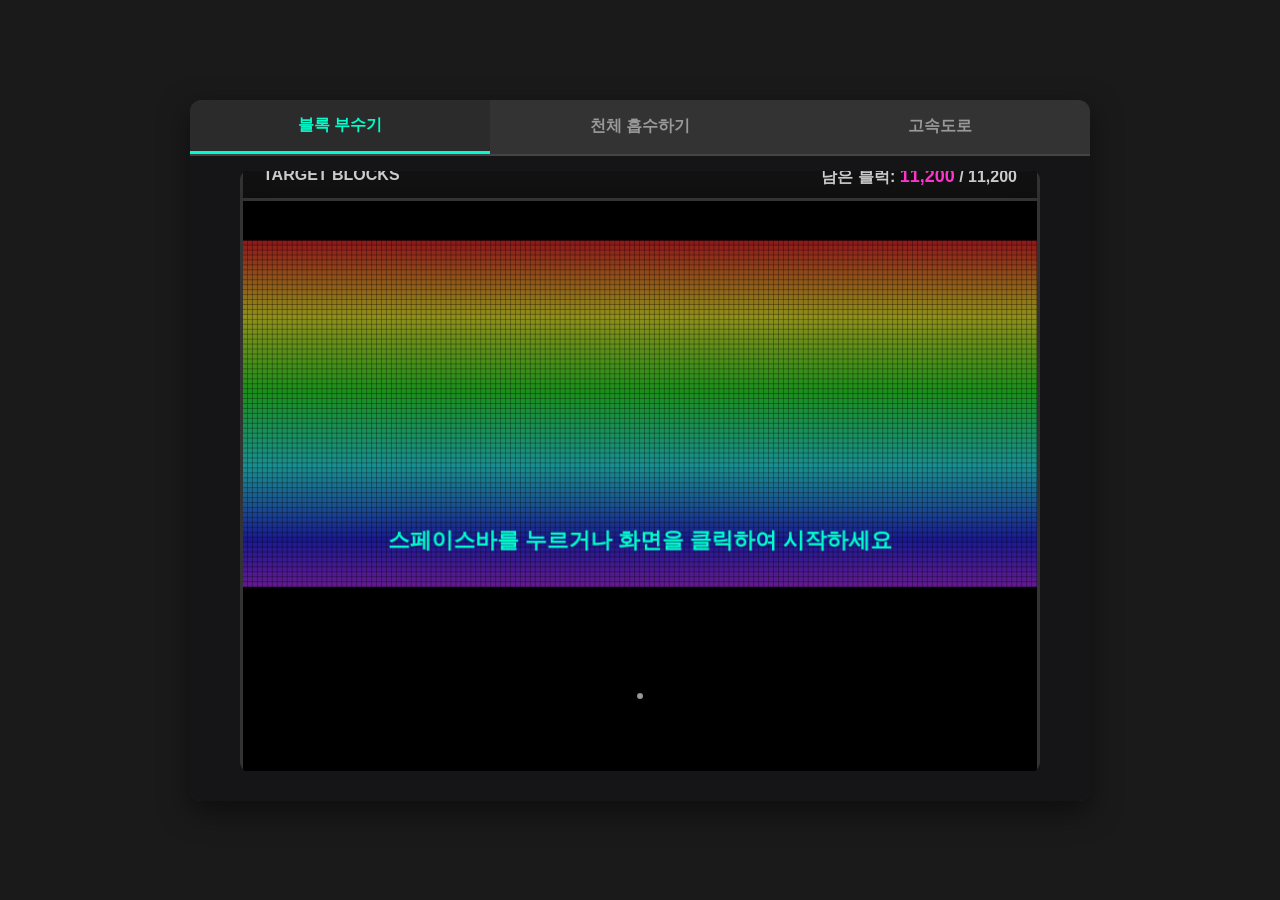
<file: indexl.html>
<!DOCTYPE html>
<html lang="ko">
<head>
    <meta charset="UTF-8">
    <meta name="viewport" content="width=device-width, initial-scale=1.0">
    <title>아케이드 게임 천국</title>
    <link rel="stylesheet" href="style.css">
</head>
<body>

    <div class="game-container">
        <div class="tab-menu">
            <button class="tab-btn active" data-tab="game1">블록 부수기</button>
            <button class="tab-btn" data-tab="game2">천체 흡수하기</button>
            <button class="tab-btn" data-tab="game3">고속도로</button>
        </div>

        <div class="tab-content">
            <div id="game1" class="tab-panel active">
                <div class="panel-layer">
                    <div class="panel-viewport">
                        <iframe src="Block.html" title="Block" data-native-width="800" data-native-height="600"></iframe>
                    </div>
                </div>
            </div>
            <div id="game2" class="tab-panel">
                <div class="panel-layer">
                    <div class="panel-viewport">
                        <iframe src="Celestial.html" title="Celestial" data-native-width="1280" data-native-height="720"></iframe>
                    </div>
                </div>
            </div>
            <div id="game3" class="tab-panel">
                <div class="panel-layer">
                    <div class="panel-viewport">
                        <iframe id="highwayFrame" src="Highway.html" title="Highway" data-native-width="520" data-native-height="900"></iframe>
                    </div>
                    <div class="panel-controls panel-controls--highway" role="group" aria-label="고속도로 조작 버튼">
                        <div class="controls-pad controls-pad--steer">
                            <button class="control-btn" type="button" data-key="ArrowLeft" aria-label="왼쪽">◀</button>
                            <button class="control-btn" type="button" data-key="ArrowRight" aria-label="오른쪽">▶</button>
                        </div>
                        <button class="control-btn control-btn--action" type="button" data-action="screenAction" aria-label="시작/재시작">START</button>
                        <div class="controls-pad controls-pad--throttle">
                            <button class="control-btn" type="button" data-key="ArrowDown" aria-label="감속">▼</button>
                            <button class="control-btn" type="button" data-key="ArrowUp" aria-label="가속">▲</button>
                        </div>
                    </div>
                </div>
            </div>
        </div>
    </div>

    <script src="script.js"></script>
</body>
</html>
</file>
<file: style.css>
/* 기존 레이아웃 리셋 및 기본 설정 */
* {
    box-sizing: border-box;
    margin: 0;
    padding: 0;
}

body {
    font-family: 'Arial', sans-serif;
    background-color: #1a1a1a;
    display: flex;
    justify-content: center;
    align-items: center;
    min-height: 100vh;
    color: #fff;
    padding: 20px;
}

/* 메인 컨테이너 - 세로 높이를 고정하지 않고 유연하게 늘어나도록 설정 */
.game-container {
    width: 100%;
    max-width: 900px; /* 천체 게임 등 가로가 넓은 게임을 고려해 확장 */
    background: #2b2b2b;
    border-radius: 12px;
    overflow: hidden;
    box-shadow: 0 10px 30px rgba(0,0,0,0.5);
    display: flex;
    flex-direction: column;
}

/* 탭 버튼 스타일 */
.tab-menu {
    display: flex;
    background: #333;
    border-bottom: 2px solid #444;
}

.tab-btn {
    flex: 1;
    padding: 15px;
    background: none;
    border: none;
    color: #999;
    font-size: 16px;
    font-weight: bold;
    cursor: pointer;
    transition: all 0.3s ease;
}

.tab-btn:hover {
    color: #fff;
    background: #3a3a3a;
}

.tab-btn.active {
    color: #00ffcc;
    background: #2b2b2b;
    border-bottom: 3px solid #00ffcc;
}

/* 콘텐츠 영역 */
.tab-content {
    background: #151518;
    width: 100%;
}

.tab-panel {
    display: none;
    width: 100%;
}

.tab-panel.active {
    display: flex;
    flex-direction: column;
    align-items: center;
}

/* 게임을 감싸는 레이어 */
.panel-layer {
    width: 100%;
    display: flex;
    flex-direction: column;
    align-items: center;
    padding: 15px;
}

/* 💡 핵심: 게임 화면이 노출되는 뷰포트 영역 */
.panel-viewport {
    position: relative;
    width: 100%;
    max-width: 100%;
    background: #000;
    border-radius: 8px;
    overflow: hidden; /* scale로 인해 튀어나가는 영역 커트 */
    margin-bottom: 15px;
    box-shadow: inset 0 0 20px rgba(0,0,0,0.8);
}

/* iframe 절대 좌표 고정 및 transform 기준점 설정 */
.panel-viewport iframe {
    position: absolute;
    top: 0;
    left: 0;
    border: none;
    transform-origin: top left;
}

/* 모바일 조작 패널 공통 스타일 */
.panel-controls {
    width: 100%;
    max-width: 500px;
    display: grid;
    gap: 10px;
    padding: 10px;
    background: #222;
    border-radius: 8px;
    margin-top: 5px;
}

/* 고속도로 게임용 컨트롤러 배치 */
.panel-controls--highway {
    grid-template-areas: "steer action throttle";
    grid-template-columns: 1fr auto 1fr;
    align-items: center;
}

.controls-pad {
    display: flex;
    gap: 8px;
}

.control-btn {
    background: rgba(255, 255, 255, 0.1);
    border: 2px solid rgba(255, 255, 255, 0.2);
    border-radius: 8px;
    height: 50px;
    min-width: 50px;
    color: #fff;
    font-size: 20px;
    font-weight: bold;
    cursor: pointer;
    user-select: none;
    touch-action: manipulation;
    display: inline-flex;
    justify-content: center;
    align-items: center;
    transition: background 0.1s;
}

.control-btn:active {
    background: rgba(0, 255, 204, 0.3);
    border-color: #00ffcc;
}

.control-btn--action {
    grid-area: action;
    padding: 0 25px;
    font-size: 16px;
    background: #00ffcc;
    color: #000;
    border: none;
}
.control-btn--action:active {
    background: #00ccaa;
}
</file>
